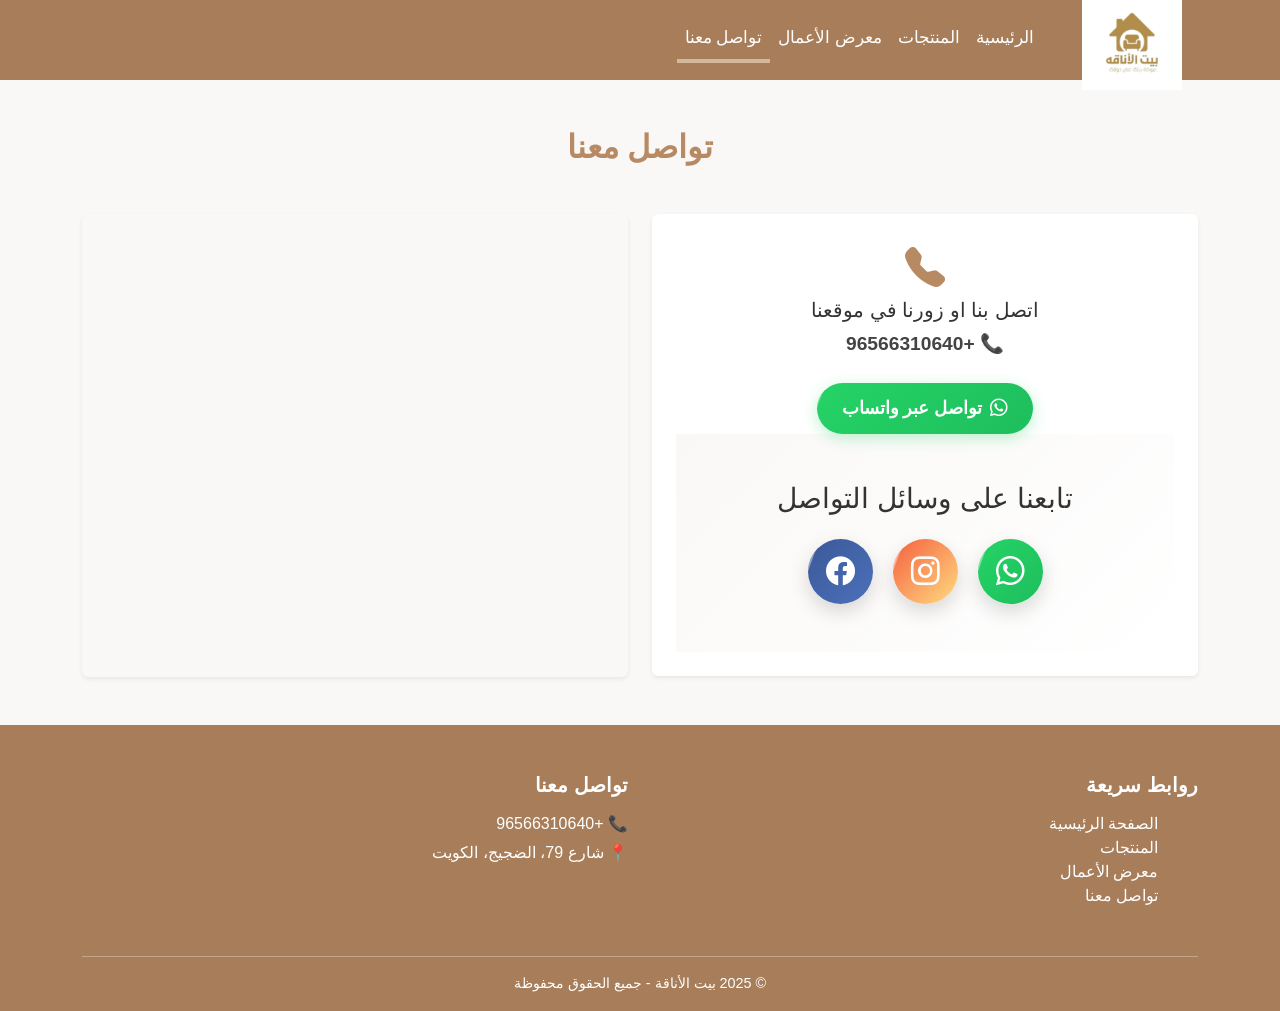
<file: contact.html>
<!DOCTYPE html>
<html lang="ar" dir="rtl">
<head>
  <meta charset="UTF-8">
  <meta name="viewport" content="width=device-width, initial-scale=1.0">

  <!-- وصف الصفحة -->
  <meta name="description" content="تواصل مع بيت الأناقة للستائر في الكويت لطلب تفصيل ستائر فاخرة وخدمة تركيب وتوصيل. اتصل بنا عبر الهاتف أو واتساب لمعرفة الأسعار وتفاصيل المنتجات.">

  <!-- كلمات مفتاحية -->
  <meta name="keywords" content="تواصل ستائر الكويت, بيت الأناقة, رقم ستائر الكويت, طلب ستائر, ستائر فاخرة الكويت, Curtain Shop Kuwait, Contact Curtains Kuwait">

  <!-- Open Graph -->
  <meta property="og:title" content="تواصل معنا | بيت الأناقة للستائر في الكويت">
  <meta property="og:description" content="اتصل بنا عبر واتساب أو الهاتف لطلب أجمل الستائر الفاخرة في الكويت بخدمة تركيب وتوصيل لجميع المناطق.">
  <meta property="og:image" content="images/logo-2.jpg">
  <meta property="og:url" content="https://yourdomain.com/contact.html">
  <meta property="og:type" content="website">

  <!-- Twitter Card -->
  <meta name="twitter:card" content="summary_large_image">
  <meta name="twitter:title" content="تواصل معنا | بيت الأناقة للستائر في الكويت">
  <meta name="twitter:description" content="تواصل مع بيت الأناقة عبر الهاتف أو واتساب لطلب ستائر تفصيلية فاخرة مع خدمة تركيب وتوصيل في الكويت.">
  <meta name="twitter:image" content="images/logo-2.jpg">

  <!-- أيقونة الموقع -->
  <link rel="icon" href="images/logo-2.jpg" type="image/png">

  <!-- عنوان الصفحة -->
  <title>تواصل معنا | بيت الأناقة للستائر في الكويت</title>

  <!-- روابط CSS -->
  <link href="https://cdn.jsdelivr.net/npm/bootstrap@5.3.0/dist/css/bootstrap.min.css" rel="stylesheet">
  <link rel="stylesheet" href="https://cdn.jsdelivr.net/npm/bootstrap-icons@1.10.5/font/bootstrap-icons.css">
  <link rel="stylesheet" href="style.css">
</head>




<body>

<nav class="navbar navbar-expand-lg">
  <div class="container">
    <a class="navbar-brand text-white" href="index.html"><img src="images/logo-2.jpg" alt="Logo"></a>
    <button class="navbar-toggler" type="button" data-bs-toggle="collapse" data-bs-target="#navMenu">
      <span class="navbar-toggler-icon"></span>
    </button>
    <div class="collapse navbar-collapse" id="navMenu">
      <ul class="navbar-nav ms-auto">
        <li class="nav-item"><a class="nav-link" href="index.html">الرئيسية</a></li>
        <li class="nav-item"><a class="nav-link" href="products.html">المنتجات</a></li>
        <li class="nav-item"><a class="nav-link" href="gallery.html">معرض الأعمال</a></li>
        <li class="nav-item"><a class="nav-link current-page" href="contact.html">تواصل معنا</a></li>
      </ul>
    </div>
  </div>
</nav>



<div class="contact-section py-5">
  <div class="container">
    <h2 class="text-center mb-5 title">تواصل معنا</h2>
    <div class="row g-4">
      
      <!-- معلومات الاتصال -->
      <div class="col-md-6">
        <div class="contact-info p-4 rounded shadow-sm">
          <div class="mb-4 text-center">
            <i class="bi bi-telephone-fill contact-icon"></i>
            <h5>اتصل بنا او زورنا في موقعنا</h5>
            <p class="contact-text">📞 +96566310640</p>
          </div>
          <div class="text-center">
            <a href="https://wa.me/96566310640" class="btn-whatsapp">
              <i class="bi bi-whatsapp"></i> تواصل عبر واتساب
            </a>
          </div>
          <div class="social-section py-5">
  <div class="container text-center">
    <h3 class="mb-4">تابعنا على وسائل التواصل</h3>
    <div class="social-icons">
      <a href="https://wa.me/96566310640" class="social-btn whatsapp" target="_blank">
        <i class="bi bi-whatsapp"></i>
      </a>
      <a href="https://www.instagram.com/bet_elanaqa?igsh=b2JjaXRhYjZ5dXFl&utm_source=qr" class="social-btn instagram" target="_blank">
        <i class="bi bi-instagram"></i>
      </a>
      <a href="https://www.facebook.com/share/1ALhvph3h6/?mibextid=wwXIfr" class="social-btn facebook" target="_blank">
        <i class="bi bi-facebook"></i>
      </a>
    </div>
  </div>
</div>
        </div>
      </div>

      <!-- الخريطة -->
      <div class="col-md-6">
        <div class="map-container rounded shadow-sm">
          <iframe 
            src="https://www.google.com/maps/embed?pb=!1m18!1m12!1m3!1d3480.623852693344!2d47.964229!3d29.264007099999993!2m3!1f0!2f0!3f0!3m2!1i1024!2i768!4f13.1!3m3!1m2!1s0x3fcf9978e2546433%3A0x9e0ce823cfe3e2a7!2z2LTYp9ix2LkgNznYjCDYp9mE2LbYrNmK2KzYjCDYp9mE2YPZiNmK2KrigI4!5e0!3m2!1sar!2seg!4v1754994835703!5m2!1sar!2seg" 
            width="100%" height="456" style="border:0;" allowfullscreen="" loading="lazy"></iframe>
        </div>
      </div>

    </div>
  </div>
</div>



<footer class="custom-footer text-white pt-5 pb-3">
  <div class="container">
    <div class="row">

      <!-- روابط سريعة -->
      <div class="col-md-6 mb-3">
        <h5 class="footer-title">روابط سريعة</h5>
        <ul class="footer-links list-unstyled">
          <li><a href="index.html">الصفحة الرئيسية</a></li>
          <li><a href="products.html">المنتجات</a></li>
          <li><a href="gallery.html">معرض الأعمال</a></li>
          <li><a href="contact.html">تواصل معنا</a></li>
        </ul>
      </div>

      <!-- التواصل -->
      <div class="col-md-6 mb-3">
        <h5 class="footer-title">تواصل معنا</h5>
        <p class="footer-text">📞  +96566310640</p>
        <p class="footer-text">📍 شارع 79، الضجيج، الكويت</p>
      </div>

    </div>

    <hr class="footer-line bg-light">

    <!-- حقوق النشر -->
    <div class="text-center mt-3">
      <p class="mb-0 footer-copy">© 2025 بيت الأناقة - جميع الحقوق محفوظة</p>
    </div>
  </div>
</footer>


<script src="https://cdn.jsdelivr.net/npm/bootstrap@5.3.0/dist/js/bootstrap.bundle.min.js"></script>
<script src="script.js"></script>
</body>
</html>
</file>
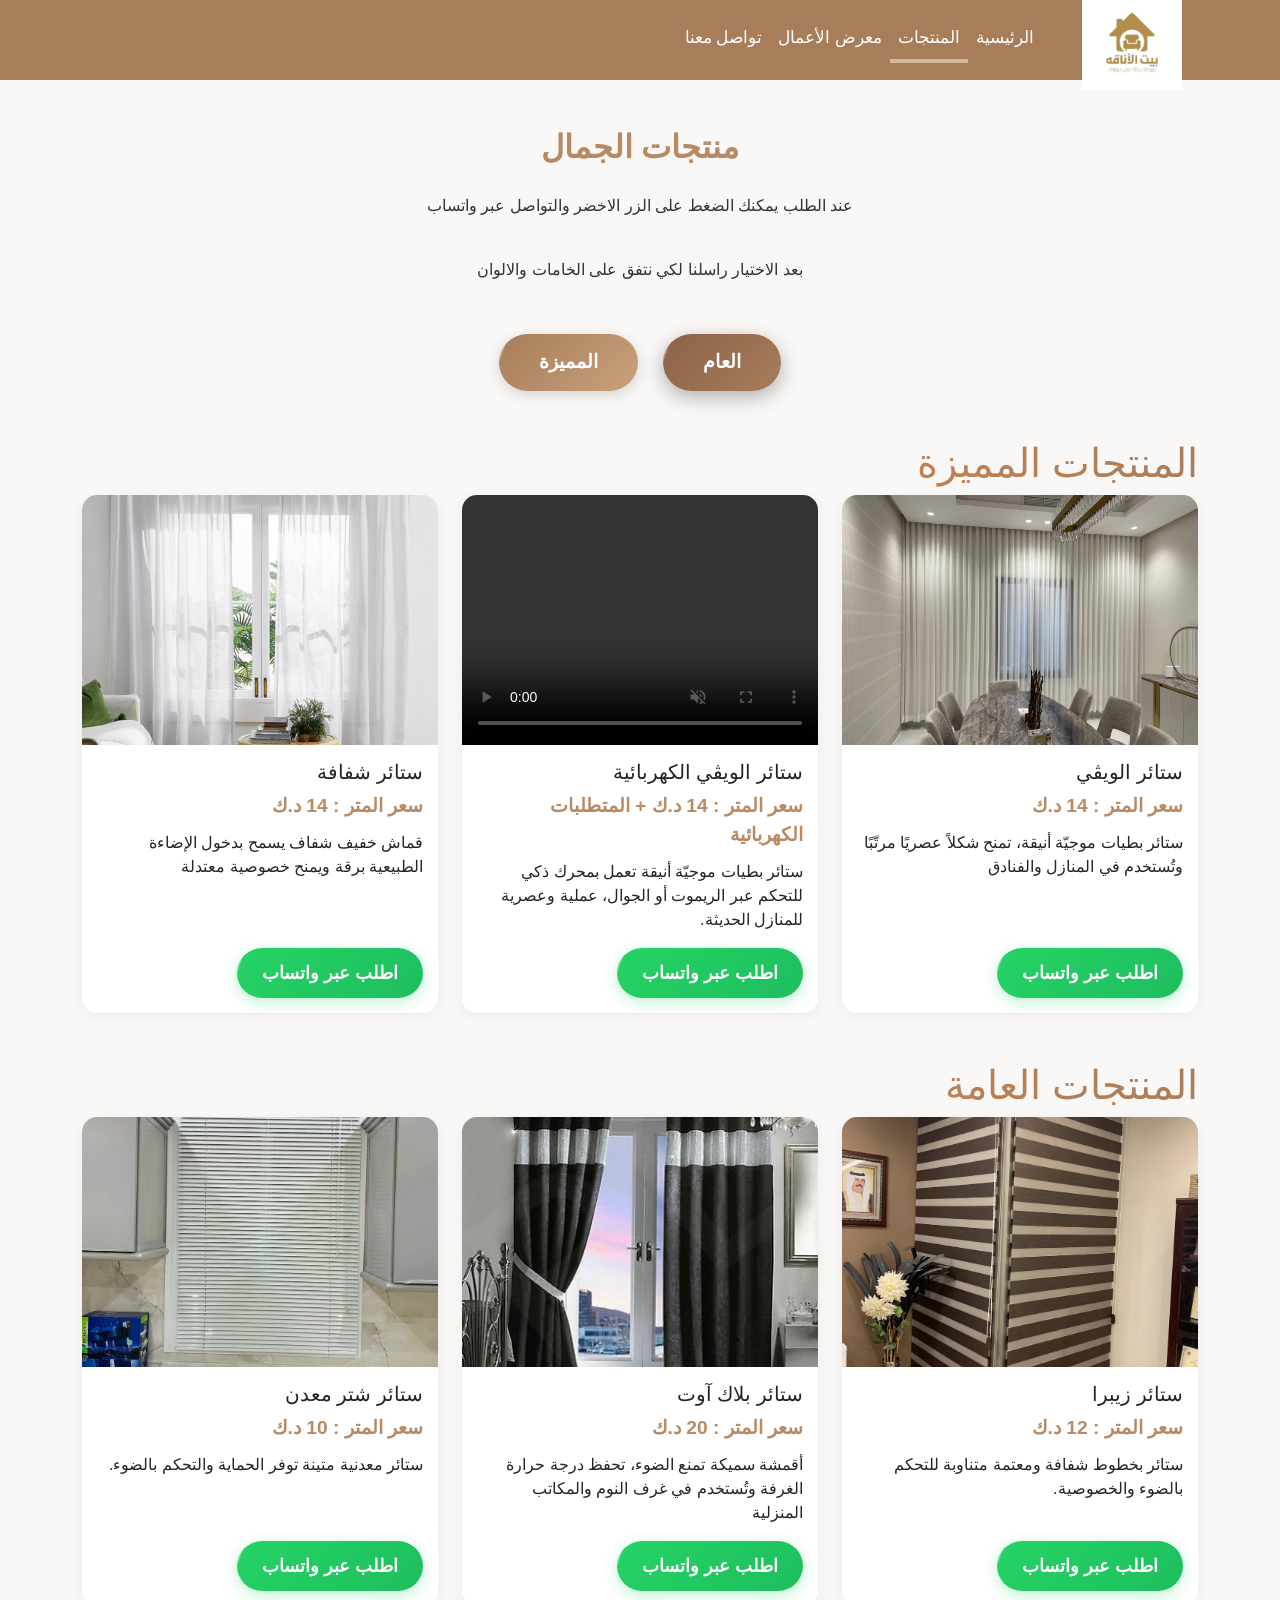
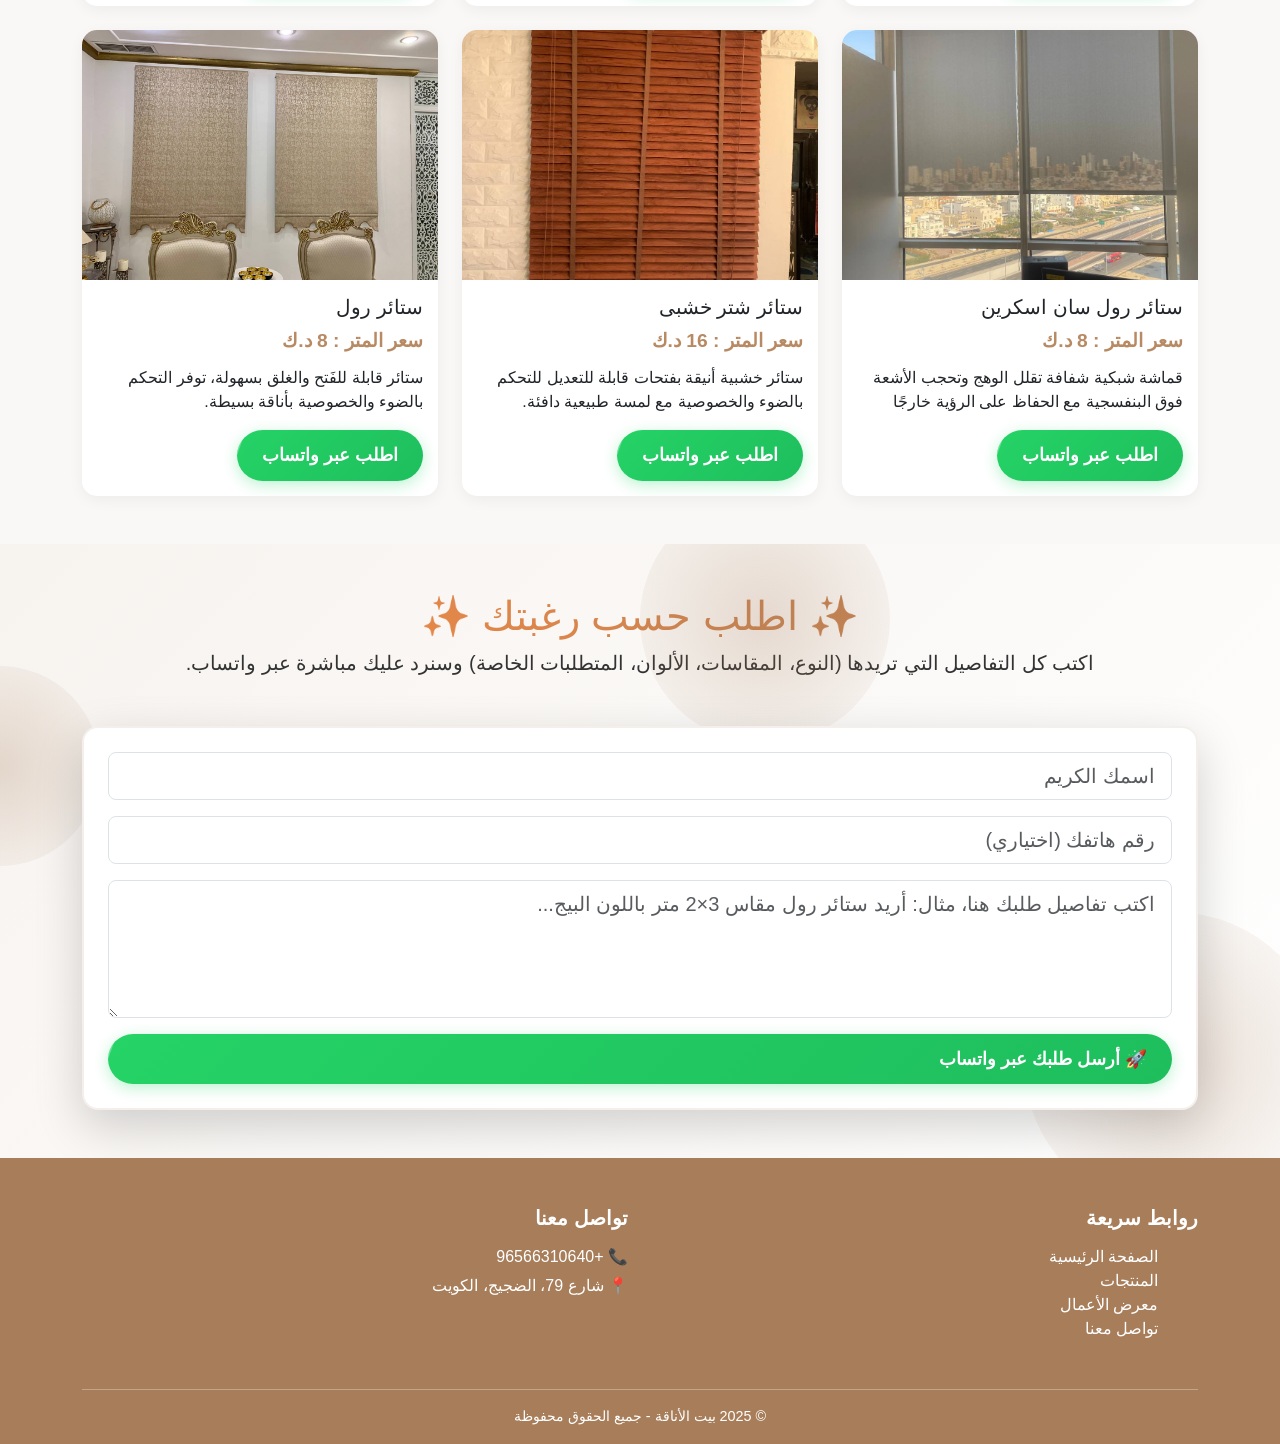
<file: products.html>
<!DOCTYPE html>
<html lang="ar" dir="rtl">
<head>
  <meta charset="UTF-8">
  <meta name="viewport" content="width=device-width, initial-scale=1.0">

  <!-- وصف الصفحة -->
  <meta name="description" content="استعرض جميع أنواع الستائر الفاخرة من بيت الأناقة في الكويت. ستائر الويڤي، الستائر الكهربائية، الرول، البلاك أوت والمزيد مع خدمة تفصيل وتركيب عالية الجودة.">

  <!-- كلمات مفتاحية -->
  <meta name="keywords" content="ستائر الكويت, ستائر تفصيل, ستائر كهربائية, ستائر رول, ستائر بلاك أوت, تفصيل ستائر الكويت, بيت الناقة, Curtain Shop Kuwait, ستائر شفافة الكويت, ستائر ويفي الكويت, ستائر شتر معدن الكويت, ستائر شتر خشبي الكويت, ستائر الكويت">

  <!-- Open Graph لمشاركة الصفحة -->
  <meta property="og:title" content="منتجات بيت الأناقة | ستائر الكويت">
  <meta property="og:description" content="اكتشف تشكيلة متنوعة من الستائر الفاخرة والتصاميم العصرية لجميع المساحات في الكويت.">
  <meta property="og:image" content="images/logo-2.jpg">
  <meta property="og:url" content="https://yourdomain.com/products.html">
  <meta property="og:type" content="website">

  <!-- Twitter Card -->
  <meta name="twitter:card" content="summary_large_image">
  <meta name="twitter:title" content="منتجات بيت الأناقة | ستائر الكويت">
  <meta name="twitter:description" content="استعرض أجمل التصاميم من ستائر الويڤي، الستائر الكهربائية، والرول وغيرها في الكويت.">
  <meta name="twitter:image" content="images/logo-2.jpg">

  <!-- أيقونة الموقع -->
  <link rel="icon" href="images/logo-2.jpg" type="image/png">

  <!-- عنوان الصفحة -->
  <title>منتجاتنا | بيت الأناقة للستائر في الكويت</title>

  <!-- روابط CSS -->
  <link href="https://cdn.jsdelivr.net/npm/bootstrap@5.3.0/dist/css/bootstrap.min.css" rel="stylesheet">
  <link rel="stylesheet" href="https://cdn.jsdelivr.net/npm/bootstrap-icons@1.10.5/font/bootstrap-icons.css">
  <link rel="stylesheet" href="style.css">
</head>




<body>

<nav class="navbar navbar-expand-lg">
  <div class="container">
    <a class="navbar-brand text-white" href="index.html"><img src="images/logo-2.jpg" alt="Logo"></a>
    <button class="navbar-toggler" type="button" data-bs-toggle="collapse" data-bs-target="#navMenu">
      <span class="navbar-toggler-icon"></span>
    </button>
    <div class="collapse navbar-collapse" id="navMenu">
      <ul class="navbar-nav ms-auto">
        <li class="nav-item"><a class="nav-link" href="index.html">الرئيسية</a></li>
        <li class="nav-item"><a class="nav-link current-page" href="products.html">المنتجات</a></li>
        <li class="nav-item"><a class="nav-link" href="gallery.html">معرض الأعمال</a></li>
        <li class="nav-item"><a class="nav-link" href="contact.html">تواصل معنا</a></li>
      </ul>
    </div>
  </div>
</nav>



<div class="container my-5">
  <div class="row g-4">
<h2 class="text-center mb-1 title">منتجات الجمال</h2>
<p class="text-center" >عند الطلب يمكنك الضغط على الزر الاخضر والتواصل عبر واتساب</p>
<p class="text-center mb-1" >بعد الاختيار راسلنا لكي نتفق على الخامات والالوان</p>

<!-- أزرار التنقل -->
<div class="mt-5 text-center">
  <a href="#all-products" class="btn btn-products active-btn">العام</a>
  <a href="#new-products" class="btn btn-products">المميزة</a>
</div>





<!-- المنتجات المميزة -->
<section id="new-products" class="mt-5">
  <h2 class="section-title">المنتجات المميزة</h2>
  <div class="row g-4">


    <div class="col-md-4">
      <div class="card product-card">
        <img src="images/s-1.jpg" class="card-img-top" alt="ستائر فاخرة في الكويت">
        <div class="card-body">
          <h5 class="card-title">ستائر الويڤي</h5>
          <p class="price">سعر المتر : 14 د.ك</p>
          <p class="card-text">ستائر بطيات موجيّة أنيقة، تمنح شكلاً عصريًا مرتّبًا وتُستخدم في المنازل والفنادق</p>
          <a href="https://wa.me/96566310640?text=اريد%20الاستفسار%20عن%20:%20ستائر%20الويڤي%20والوانها" class="btn btn-whatsapp">اطلب عبر واتساب</a>
        </div>
      </div>
    </div>


<div class="col-md-4">
  <div class="card product-card">
    <video class="card-video" autoplay muted loop playsinline controls>
  <source src="images/sv-2.mp4" type="video/mp4">
</video>

    <div class="card-body">
      <h5 class="card-title">ستائر الويڤي الكهربائية</h5>
      <p class="price">سعر المتر : 14 د.ك + المتطلبات الكهربائية</p>
      <p class="card-text">
        ستائر بطيات موجيّة أنيقة تعمل بمحرك ذكي للتحكم عبر الريموت أو الجوال،
        عملية وعصرية للمنازل الحديثة.
      </p>
      <a href="https://wa.me/96566310640?text=اريد%20الاستفسار%20عن%20:%20ستائر%20الويڤي%20الكهربائية%20والوانها" 
         class="btn btn-whatsapp">
         اطلب عبر واتساب
      </a>
    </div>
  </div>
</div>



<div class="col-md-4">
      <div class="card product-card">
        <img src="images/s-3.jpg" class="card-img-top" alt="ستائر فاخرة في الكويت">
        <div class="card-body">
          <h5 class="card-title">ستائر شفافة</h5>
          <p class="price">سعر المتر : 14 د.ك</p>
          <p class="card-text">قماش خفيف شفاف يسمح بدخول الإضاءة الطبيعية برقة ويمنح خصوصية معتدلة</p>
          <a href="https://wa.me/96566310640?text=اريد%20الاستفسار%20عن%20:%20الستائر%20الشفافة%20واشكالها" class="btn btn-whatsapp">اطلب عبر واتساب</a>
        </div>
      </div>
    </div>



      </div>
</section>






<!-- المنتجات العامة -->
<section id="all-products" class="mt-5">
  <h2 class="section-title">المنتجات العامة</h2>
  <div class="row g-4">

       <!-- <span class="discount-badge">خصم 20%</span> -->  



    <div class="col-md-4">
      <div class="card product-card">
        <img src="images/1.jpg" class="card-img-top" alt="ستائر فاخرة في الكويت">
        <div class="card-body">
          <h5 class="card-title">ستائر زيبرا</h5>
          <p class="price">سعر المتر : 12 د.ك</p>
          <p class="card-text">ستائر بخطوط شفافة ومعتمة متناوبة للتحكم بالضوء والخصوصية.</p>
          <a href="https://wa.me/96566310640?text=اريد%20الاستفسار%20عن%20:%20ستائر%20زيبرا%20والوانها" class="btn btn-whatsapp">اطلب عبر واتساب</a>
        </div>
      </div>
    </div>



    <div class="col-md-4">
      <div class="card product-card">
        <img src="images/2.jpg" class="card-img-top" alt="ستائر فاخرة في الكويت">
        <div class="card-body">
          <h5 class="card-title">ستائر بلاك آوت</h5>
          <p class="price">سعر المتر : 20 د.ك</p>
          <p class="card-text">أقمشة سميكة تمنع الضوء، تحفظ درجة حرارة الغرفة وتُستخدم في غرف النوم والمكاتب المنزلية</p>
          <a href="https://wa.me/96566310640?text=اريد%20الاستفسار%20عن%20:%20ستائر%20بلاك%20آوت%20والوانها" class="btn btn-whatsapp">اطلب عبر واتساب</a>
        </div>
      </div>
    </div>



    <div class="col-md-4">
      <div class="card product-card">
        <img src="images/7.jpg" class="card-img-top" alt="ستائر فاخرة في الكويت">
        <div class="card-body">
          <h5 class="card-title">ستائر شتر معدن</h5>
          <p class="price">سعر المتر : 10 د.ك</p>
          <p class="card-text">ستائر معدنية متينة توفر الحماية والتحكم بالضوء.</p>
          <a href="https://wa.me/96566310640?text=اريد%20الاستفسار%20عن%20:%20ستائر%20شتر%20المعدن%20والوانها" class="btn btn-whatsapp">اطلب عبر واتساب</a>
        </div>
      </div>
    </div>

    <div class="col-md-4">
      <div class="card product-card">
        <img src="images/8.jpg" class="card-img-top" alt="ستائر فاخرة في الكويت">
        <div class="card-body">
          <h5 class="card-title">ستائر رول سان اسكرين</h5>
          <p class="price">سعر المتر : 8 د.ك</p>
          <p class="card-text">قماشة شبكية شفافة تقلل الوهج وتحجب الأشعة فوق البنفسجية مع الحفاظ على الرؤية خارجًا</p>
          <a href="https://wa.me/96566310640?text=اريد%20الاستفسار%20عن%20:%20ستائر%20رول20سان20اسكرين%20والوانها" class="btn btn-whatsapp">اطلب عبر واتساب</a>
        </div>
      </div>
    </div>


<div class="col-md-4">
      <div class="card product-card">
        <img src="images/4.jpg" class="card-img-top" alt="ستائر فاخرة في الكويت">
        <div class="card-body">
          <h5 class="card-title">ستائر شتر خشبى</h5>
          <p class="price">سعر المتر : 16 د.ك</p>
          <p class="card-text">ستائر خشبية أنيقة بفتحات قابلة للتعديل للتحكم بالضوء والخصوصية مع لمسة طبيعية دافئة.</p>
          <a href="https://wa.me/96566310640?text=اريد%20الاستفسار%20عن%20:%20ستائر%20شتر%20خشبي%20والوانها" class="btn btn-whatsapp">اطلب عبر واتساب</a>
        </div>
      </div>
    </div>


    <div class="col-md-4">
      <div class="card product-card">
        <img src="images/5.jpg" class="card-img-top" alt="ستائر فاخرة في الكويت">
        <div class="card-body">
          <h5 class="card-title">ستائر رول</h5>
          <p class="price">سعر المتر : 8 د.ك</p>
          <p class="card-text">ستائر قابلة للفَتح والغلق بسهولة، توفر التحكم بالضوء والخصوصية بأناقة بسيطة.</p>
          <a href="https://wa.me/96566310640?text=اريد%20الاستفسار%20عن%20:%20ستائر%20رول%20والوانها" class="btn btn-whatsapp">اطلب عبر واتساب</a>
        </div>
      </div>
    </div>


 


    <!-- كرر الكارت للمنتجات الأخرى -->
  </div>
</div>
  </div>
</section>





<!-- قسم الطلب بالتفاصيل -->
<section id="custom-order" class="py-5 order-section">
  <div class="container text-center position-relative">
    <h2 class="section-title fade-in">✨ اطلب حسب رغبتك ✨</h2>
    <p class="lead mb-5 fade-in-delay">اكتب كل التفاصيل التي تريدها (النوع، المقاسات، الألوان، المتطلبات الخاصة) وسنرد عليك مباشرة عبر واتساب.</p>

    <div class="order-box shadow-lg p-4 rounded-4 mx-auto fade-up">
      <form id="orderForm">
        <div class="mb-3">
          <input type="text" id="orderName" class="form-control form-control-lg" placeholder="اسمك الكريم" required>
        </div>
        <div class="mb-3">
          <input type="text" id="orderPhone" class="form-control form-control-lg" placeholder="رقم هاتفك (اختياري)">
        </div>
        <div class="mb-3">
          <textarea id="orderDetails" class="form-control form-control-lg" rows="4" placeholder="اكتب تفاصيل طلبك هنا، مثال: أريد ستائر رول مقاس 3×2 متر باللون البيج..." required></textarea>
        </div>
        <button type="submit" class="btn btn-whatsapp btn-lg w-100">🚀 أرسل طلبك عبر واتساب</button>
      </form>
    </div>
  </div>

  <!-- الخلفية المتحركة -->
  <div class="floating-bg"></div>
  <div class="floating-bg delay1"></div>
  <div class="floating-bg delay2"></div>
</section>



  

<footer class="custom-footer text-white pt-5 pb-3">
  <div class="container">
    <div class="row">

      <!-- روابط سريعة -->
      <div class="col-md-6 mb-3">
        <h5 class="footer-title">روابط سريعة</h5>
        <ul class="footer-links list-unstyled">
          <li><a href="index.html">الصفحة الرئيسية</a></li>
          <li><a href="products.html">المنتجات</a></li>
          <li><a href="gallery.html">معرض الأعمال</a></li>
          <li><a href="contact.html">تواصل معنا</a></li>
        </ul>
      </div>

      <!-- التواصل -->
      <div class="col-md-6 mb-3">
        <h5 class="footer-title">تواصل معنا</h5>
        <p class="footer-text">📞  +96566310640</p>
        <p class="footer-text">📍 شارع 79، الضجيج، الكويت</p>
      </div>

    </div>

    <hr class="footer-line bg-light">

    <!-- حقوق النشر -->
    <div class="text-center mt-3">
      <p class="mb-0 footer-copy">© 2025 بيت الأناقة - جميع الحقوق محفوظة</p>
    </div>
  </div>
</footer>

<script src="https://cdn.jsdelivr.net/npm/bootstrap@5.3.0/dist/js/bootstrap.bundle.min.js"></script>
<script src="script.js"></script>
</body>
</html>
</file>
<file: style.css>
/* خطوط وألوان خاصة بالمجال */
body {
  font-family: 'Segoe UI', Tahoma, sans-serif;
  background-color: #faf8f6;
  color: #333;
}

/* لمنع سرقة الصورة */
img {
  pointer-events: none;
  user-drag: none;
  -webkit-user-drag: none;
}


.navbar {
  background-color: #a77d5a;
}

.navbar a {
  color: white !important;
  font-weight: 500;
}

.navbar-brand {
  display: inline-block;
  max-width: 100px; /* حجم اللوجو */
  transition: transform 0.4s ease, filter 0.4s ease;
}

.navbar-brand img {
  width: 100%;
  height: auto;
  display: block;
}


/* على الموبايل */
@media (max-width: 576px) {
  .navbar-brand img {
    height: 45px;
  width: auto;      /* يحافظ على نسبة العرض للطول */
  object-fit: contain;
  background: transparent; /* للتأكد */
  padding: 2px;     /* يقلل المساحات الزايدة */
  border-radius: 6px; /* يخلي الزوايا أنعم */
  }
}

.navbar-brand:hover {
  transform: scale(1.05);
  filter: drop-shadow(0 5px 15px rgba(184, 138, 99, 0.6));
}
/* تنسيق أساسي */
.navbar-nav .nav-link {
  position: relative;
  color: white !important;
  font-weight: 500;
  font-size: 1.05rem;
  padding: 8px 15px;
  transition: color 0.3s ease;
}

/* خط متحرك تحت النص */
.navbar-nav .nav-link::after {
  content: "";
  position: absolute;
  bottom: 0;
  left: 50%;
  width: 0%;
  height: 2px;
  background: linear-gradient(90deg, #b88a63, #d4b89b);
  transition: all 0.3s ease;
  transform: translateX(-50%);
}

/* عند المرور على الرابط */
.navbar-nav .nav-link:hover {
  color: #d4b89b !important; 
}

.navbar-nav .nav-link:hover::after {
  width: 60%;
}

@media (min-width: 1024px) {
  .navbar {
    height: 80px;
  }
}


/* أنيميشن دخول الروابط */
@keyframes fadeDown {
  from {
    opacity: 0;
    transform: translateY(-10px);
  }
  to {
    opacity: 1;
    transform: translateY(0);
  }
}

.navbar-nav .nav-item {
  animation: fadeDown 0.6s ease forwards;
  opacity: 0;
}

/* تأخير زمني لكل عنصر */
.navbar-nav .nav-item:nth-child(1) { animation-delay: 0.1s; }
.navbar-nav .nav-item:nth-child(2) { animation-delay: 0.2s; }
.navbar-nav .nav-item:nth-child(3) { animation-delay: 0.3s; }


/* تصغير خفيف للقائمة العلوية للشاشات الصغيرة */
@media (max-width: 768px) {
  .navbar-brand img {
    max-height: 55px; /* الشعار أصغر قليلاً */
  }

  .navbar-nav .nav-link {
    font-size: 16px; /* تصغير بسيط للنص */
    padding: 8px 12px;
  }

  .navbar {
    padding: 8px 12px;
  }
}

/* للشاشات الأصغر من 480px (الموبايل الصغير) */
@media (max-width: 480px) {
  .navbar-brand img {
    max-height: 50px;
  }

  .navbar-nav .nav-link {
    font-size: 15px;
    padding: 7px 10px;
  }

  .navbar {
    padding: 6px 10px;
  }
}




.services-section {
  background: linear-gradient(135deg, #fdfdfd, #fafafa);
}

.section-title {
  font-size: 2.5rem;
  background: linear-gradient(45deg, #ff8c42, #a77d5a);
  -webkit-background-clip: text;
  -webkit-text-fill-color: transparent;
  animation: titleGlow 3s infinite alternate;
}

.section-subtitle {
  color: #666;
  font-size: 1.1rem;
}



:root {
  --rv-brand: #a77d5a;
  --rv-brand-dark: #8c6a45;
  --rv-soft: #fdfaf6;
  --rv-star-color: #ffb400;
}



/* قسم الطلب */
.order-section {
  background: linear-gradient(135deg, #f7f3ef, #ffffff);
  position: relative;
  overflow: hidden;
}

.order-box {
  background: #fff;
  border: 2px solid #a77d5a20;
  transition: transform 0.3s ease, box-shadow 0.3s ease;
  position: relative;
  z-index: 10;
}
.order-box:hover {
  transform: translateY(-5px);
  box-shadow: 0 10px 25px rgba(0,0,0,0.1);
}



/* قسم معرض الاعمال */
.gallery-section {
  padding: 80px 20px;
  background: #f7f5f2; /* خلفية ناعمة */
}

.gallery-box {
  background: #fff;
  border-radius: 20px;
  padding: 40px 20px;
  box-shadow: 0 6px 20px rgba(0,0,0,0.1);
  max-width: 600px;
  margin: 0 auto;
  transition: transform 0.3s ease, box-shadow 0.3s ease;
}

.gallery-box:hover {
  transform: translateY(-5px);
  box-shadow: 0 10px 25px rgba(0,0,0,0.15);
}

.icon-box {
  width: 70px;
  height: 70px;
  margin: 0 auto 20px;
  background: #a77d5a;
  color: #fff;
  display: flex;
  align-items: center;
  justify-content: center;
  font-size: 32px;
  border-radius: 50%;
  box-shadow: 0 4px 10px rgba(0,0,0,0.15);
}

.gallery-box .section-title {
  color: #4b2e1e;
  font-size: 30px;
  font-weight: bold;
  margin-bottom: 15px;
}

.gallery-box p {
  color: #555;
  font-size: 18px;
  margin-bottom: 25px;
}

.btn-gallery {
  margin-top: 20px;
  background: linear-gradient(135deg, #b88a63, #d4b89b);
  color: white;
  padding: 12px 30px;
  font-size: 1.2rem;
  font-weight: bold;
  border: none;
  border-radius: 50px;
  box-shadow: 0 8px 20px rgba(184, 138, 99, 0.3);
  transition: all 0.3s ease;
  position: relative;
  overflow: hidden;
}

.btn-gallery::before {
  content: "";
  position: absolute;
  top: 0;
  left: -100%;
  width: 100%;
  height: 100%;
  background: rgba(255,255,255,0.3);
  transform: skewX(-30deg);
  transition: 0.5s;
}

.btn-gallery:hover::before {
  left: 100%;
}

.btn-gallery:hover {
  transform: translateY(-4px) scale(1.07);
  box-shadow: 0 8px 20px rgba(0,0,0,0.25);
}






/* زر واتساب */
.btn-whatsapp {
  background-color: #25d366;
  color: #fff;
  font-weight: bold;
  border-radius: 30px;
  padding: 14px;
  transition: 0.3s;
}
.btn-whatsapp:hover {
  background-color: #1ebe5d;
  transform: scale(1.05);
}

/* أنيميشن النصوص */
.fade-in {
  opacity: 0;
  transform: translateY(20px);
  animation: fadeIn 1s forwards;
}
.fade-in-delay {
  opacity: 0;
  transform: translateY(20px);
  animation: fadeIn 1s forwards 0.5s;
}
.fade-up {
  opacity: 0;
  transform: translateY(30px);
  animation: fadeIn 1s forwards 1s;
}
@keyframes fadeIn {
  to {
    opacity: 1;
    transform: translateY(0);
  }
}

/* عناصر الخلفية الديكورية */
.floating-bg {
  position: absolute;
  width: 200px;
  height: 200px;
  background: radial-gradient(circle, #a77d5a40, transparent);
  border-radius: 50%;
  top: 20%;
  left: -100px;
  animation: float 12s infinite linear;
  z-index: 1;
}
.floating-bg.delay1 {
  width: 300px;
  height: 300px;
  top: 60%;
  left: 80%;
  animation-duration: 18s;
}
.floating-bg.delay2 {
  width: 250px;
  height: 250px;
  top: -50px;
  left: 50%;
  animation-duration: 20s;
}

@keyframes float {
  0% { transform: translateY(0) rotate(0deg); }
  50% { transform: translateY(-40px) rotate(180deg); }
  100% { transform: translateY(0) rotate(360deg); }
}






/* خلفية القسم */
.rv-section {
  background: radial-gradient(1600px 500px at 50% -20%, #fff, #f5e1b8);
}

/* العناوين */
.rv-title {
  font-weight: 800;
  letter-spacing: 0.5px;
  color: var(--rv-brand);
}
.rv-subtitle {
  color: #6c6c6c;
}

/* الصندوق */
.rv-box {
  background: linear-gradient(180deg, #ffffff, #fff9f3);
  border: 1px solid #f0e4d9;
  border-radius: 18px;
  box-shadow: 0 10px 30px rgba(0, 0, 0, 0.07);
  max-width: 720px;
  margin: 0 auto;
}

/* النجوم */
.rv-stars {
  color: var(--rv-star-color);
  font-size: 1.3rem;
  margin-bottom: 0.5rem;
  letter-spacing: 1px;
}

/* النصوص */
.rv-text {
  color: #2f2f2f;
  font-style: italic;
  margin: 0;
}
.rv-author {
  display: block;
  margin-top: 0.6rem;
  font-weight: 700;
  color: var(--rv-brand);
}

/* أزرار الأسهم */
.rv-control {
  width: 46px;
  height: 46px;
  top: 50%;
  transform: translateY(-50%);
  background: var(--rv-brand);
  border-radius: 50%;
  opacity: 0.95;
  transition: background 0.2s ease;
}
.rv-control:hover {
  background: var(--rv-brand-dark);
  opacity: 1;
}
.rv-control .carousel-control-prev-icon,
.rv-control .carousel-control-next-icon {
  filter: invert(1);
}

/* النقاط */
.carousel-indicators [data-bs-target] {
  background-color: var(--rv-brand);
  width: 10px;
  height: 10px;
  border-radius: 50%;
}

/* زر الحذف */
.rv-del {
  position: absolute;
  top: 12px;
  inset-inline-start: 12px;
  background: rgba(0, 0, 0, 0.05);
  color: #b02a37;
  border: none;
  width: 38px;
  height: 38px;
  border-radius: 50%;
  display: flex;
  align-items: center;
  justify-content: center;
  cursor: pointer;
  transition: background 0.2s ease, transform 0.15s ease;
}
.rv-del:hover {
  background: rgba(176, 42, 55, 0.15);
  transform: scale(1.05);
}

/* النصوص داخل الكاروسيل */
#reviews-section p {
  font-size: 1.1rem;
}
.carousel-item {
  transition: transform 1s ease, opacity 1s ease;
}

/* أسهم مخصصة */
.custom-arrow {
  filter: invert(70%);
  transition: 0.3s;
}
.custom-arrow:hover {
  filter: invert(30%);
  transform: scale(1.2);
}

/* استجابة */
@media (max-width: 576px) {
  .rv-box {
    border-radius: 14px;
  }
}




.trust-title {
  font-weight: 800;
  color: #a77d5a;
  font-size: 2.2rem;
  letter-spacing: 0.5px;
  animation: fadeInDown 1s ease forwards;
}

/* صناديق الأرقام */
.trust-box {
  background: white;
  border-radius: 16px;
  padding: 25px 15px;
  box-shadow: 0 8px 25px rgba(0,0,0,0.06);
  transition: transform 0.3s ease, box-shadow 0.3s ease;
  animation: fadeInUp 1s ease forwards;
}
.trust-box:hover {
  transform: translateY(-6px);
  box-shadow: 0 12px 35px rgba(0,0,0,0.12);
}

/* الأرقام */
.trust-number {
  font-size: 2.5rem;
  font-weight: bold;
  color: #a77d5a;
  margin-bottom: 5px;
  animation: scaleIn 0.8s ease forwards;
}

/* النص أسفل الرقم */
.trust-label {
  font-size: 1.05rem;
  color: #666;
  margin: 0;
}

/* حركات */
@keyframes fadeInDown {
  from {opacity: 0; transform: translateY(-20px);}
  to {opacity: 1; transform: translateY(0);}
}
@keyframes fadeInUp {
  from {opacity: 0; transform: translateY(20px);}
  to {opacity: 1; transform: translateY(0);}
}
@keyframes scaleIn {
  from {transform: scale(0.5); opacity: 0;}
  to {transform: scale(1); opacity: 1;}
}





.service-card {
  background: white;
  border-radius: 20px;
  padding: 30px;
  box-shadow: 0 8px 20px rgba(0,0,0,0.05);
  transition: transform 0.4s ease, box-shadow 0.4s ease, background 0.4s ease;
  position: relative;
  overflow: hidden;
}

.service-card:hover {
  transform: translateY(-10px) scale(1.05);
  box-shadow: 0 15px 40px rgba(0,0,0,0.15);
  background: linear-gradient(135deg, #fff7f0, #ffffff);
}

.icon-circle {
  width: 80px;
  height: 80px;
  background: linear-gradient(135deg, #ff8c42, #a77d5a);
  color: white;
  font-size: 2rem;
  border-radius: 50%;
  display: flex;
  align-items: center;
  justify-content: center;
  margin: auto;
  box-shadow: 0 5px 15px rgba(255,94,0,0.3);
  transition: transform 0.5s ease, box-shadow 0.5s ease;
}

.service-card:hover .icon-circle {
  transform: rotateY(360deg) scale(1.1);
  box-shadow: 0 8px 20px rgba(255,94,0,0.4);
}

.service-title {
  margin-top: 15px;
  font-size: 1.3rem;
  font-weight: bold;
  color: #333;
  transition: color 0.3s ease;
}

.service-card:hover .service-title {
  color: #ff5e00;
}

@keyframes fadeUp {
  from { opacity: 0; transform: translateY(30px); }
  to { opacity: 1; transform: translateY(0); }
}

@keyframes titleGlow {
  0% { text-shadow: 0 0 5px rgba(255,140,66,0.5); }
  100% { text-shadow: 0 0 20px rgba(255,94,0,0.9); }
}

.fade-up {
  animation: fadeUp 1s ease forwards;
}



/* قسم التواصل الاجتماعي */
.social-section {
  background: linear-gradient(135deg, #faf8f6, #fff);
}

.title {
  color: #b88a63;
  font-weight: bold;
  font-size: 2rem;
  margin-bottom: 30px;
}

.social-icons {
  display: flex;
  justify-content: center;
  gap: 20px;
  flex-wrap: wrap;
}

/* شكل الأزرار */
.social-btn {
  width: 65px;
  height: 65px;
  display: flex;
  align-items: center;
  justify-content: center;
  border-radius: 50%;
  font-size: 1.8rem;
  color: white;
  position: relative;
  overflow: hidden;
  transition: transform 0.4s ease, box-shadow 0.4s ease;
  box-shadow: 0 8px 20px rgba(0,0,0,0.15);
}

/* تأثير اللمعان */
.social-btn::before {
  content: "";
  position: absolute;
  top: 0;
  left: -100%;
  width: 100%;
  height: 100%;
  background: rgba(255,255,255,0.4);
  transform: skewX(-20deg);
}

.social-btn:hover::before {
  animation: shine 0.7s ease;
}

@keyframes shine {
  to { left: 100%; }
}

/* حركة 3D */
.social-btn:hover {
  transform: rotateY(15deg) rotateX(5deg) scale(1.1);
  box-shadow: 0 10px 25px rgba(0,0,0,0.25);
}

/* ألوان حسب المنصة */
.social-btn.whatsapp { background: linear-gradient(135deg, #25D366, #1ebe5d); }
.social-btn.instagram { background: linear-gradient(135deg, #F56040, #FFDC80); }
.social-btn.facebook { background: linear-gradient(135deg, #3b5998, #4c70ba); }
.social-btn.twitter { background: linear-gradient(135deg, #1DA1F2, #0d8ddb); }




.current-page {
    color: #d4b89b !important;
    border-bottom: #d4b89b 4px solid;
    font-weight: bold;
    position: relative;
}

/* لجعل اللوجو متناسق مع الموبايل */
@media (max-width: 768px) {
  .navbar-brand {
    max-width: 150px;
  }
}

.hero {
  height: 90vh;
  display: flex;
  align-items: center;
  justify-content: center;
  background: url('images/background.png') no-repeat center center/cover;
  color: white;
  text-shadow: 1px 1px 5px rgba(0,0,0,0.7);
}

.hero h1 {
  font-size: 3rem;
  animation: fadeInDown 1.5s ease;
}

.hero .btn-products {
  margin-top: 20px;
  background: linear-gradient(135deg, #b88a63, #d4b89b);
  color: white;
  padding: 12px 30px;
  font-size: 1.2rem;
  font-weight: bold;
  border: none;
  border-radius: 50px;
  box-shadow: 0 8px 20px rgba(184, 138, 99, 0.3);
  transition: all 0.3s ease;
  position: relative;
  overflow: hidden;
}

.btn-products::before {
  content: "";
  position: absolute;
  top: 0;
  left: -100%;
  width: 100%;
  height: 100%;
  background: rgba(255, 255, 255, 0.4);
  transform: skewX(-20deg);
}

.btn-products:hover {
  transform: translateY(-3px) scale(1.03);
  box-shadow: 0 12px 25px rgba(184, 138, 99, 0.5);
}

.btn-products:hover::before {
  animation: shine 0.7s ease;
}

@keyframes shine {
  to {
    left: 100%;
  }
}



/* صفحة المنتجات */
.discount-badge {
  position: absolute;
  top: 15px;
  right: -15px;
  background: linear-gradient(135deg, #ff4d4d, #ff1a1a);
  color: white;
  font-size: 0.9rem;
  font-weight: bold;
  padding: 5px 15px;
  border-radius: 50px;
  box-shadow: 0 4px 10px rgba(0,0,0,0.2);
  transform: rotate(10deg);
  animation: swing 2s infinite ease-in-out;
}

/* أنيميشن 3D */
@keyframes swing {
  0%   { transform: rotateY(0deg) rotate(10deg); }
  25%  { transform: rotateY(15deg) rotate(10deg); }
  50%  { transform: rotateY(0deg) rotate(10deg); }
  75%  { transform: rotateY(-15deg) rotate(10deg); }
  100% { transform: rotateY(0deg) rotate(10deg); }
}

.btn-products {
  display: inline-block;
  padding: 14px 40px;
  font-size: 1.2rem;
  font-weight: bold;
  color: #fff;
  background: linear-gradient(135deg, #a77d5a, #c9a17b);
  border: none;
  border-radius: 50px;
  margin: 0 10px;
  cursor: pointer;
  position: relative;
  overflow: hidden;
  box-shadow: 0 4px 15px rgba(0,0,0,0.15);
  transition: all 0.3s ease;
}

.btn-products::before {
  content: "";
  position: absolute;
  top: 0;
  left: -100%;
  width: 100%;
  height: 100%;
  background: rgba(255, 255, 255, 0.3);
  transform: skewX(-20deg);
}

.btn-products:hover::before {
  animation: shine 0.7s forwards;
}

@keyframes shine {
  100% {
    left: 200%;
  }
}

.btn-products:hover {
  transform: translateY(-4px) scale(1.05);
  box-shadow: 0 8px 25px rgba(0,0,0,0.25);
}

.btn-products:active {
  transform: scale(0.95);
}

.btn-products.active-btn {
  background: linear-gradient(135deg, #8c6248, #a77d5a);
  box-shadow: 0 6px 20px rgba(0,0,0,0.3);
}


.btn-whatsapp {
  position: relative;
  display: inline-flex;
  align-items: center;
  gap: 8px;
  background: linear-gradient(135deg, #25D366, #1ebe5d);
  color: white;
  padding: 12px 25px;
  font-size: 1.1rem;
  font-weight: bold;
  border: none;
  border-radius: 50px;
  text-decoration: none;
  box-shadow: 0 4px 15px rgba(37, 211, 102, 0.3);
  overflow: hidden;
  transition: transform 0.3s ease, box-shadow 0.3s ease;
}

.btn-whatsapp::before {
  content: "";
  position: absolute;
  top: 0;
  left: -100%;
  width: 100%;
  height: 100%;
  background: rgba(255, 255, 255, 0.3);
  transform: skewX(-20deg);
}

.btn-whatsapp:hover {
  transform: translateY(-3px) scale(1.03);
  box-shadow: 0 8px 20px rgba(37, 211, 102, 0.5);
}

.btn-whatsapp:hover::before {
  animation: shine 0.7s ease;
}

@keyframes shine {
  to {
    left: 100%;
  }
}

/* أيقونة واتساب */
.btn-whatsapp svg {
  width: 20px;
  height: 20px;
  fill: white;
  transition: transform 0.3s ease;
}

.btn-whatsapp:hover svg {
  transform: rotate(10deg) scale(1.1);
}

.price {
  font-size: 1.2rem;
  font-weight: bold;
  color: #b88a63; 
  margin-bottom: 10px;
}


/* أنيميشنات */
@keyframes fadeInDown {
  from { opacity: 0; transform: translateY(-20px); }
  to { opacity: 1; transform: translateY(0); }
}

/* شكل البطاقات */
.product-card {
  background-color: #fff;
  border-radius: 15px;
  overflow: hidden;
  border: none;
  box-shadow: 0 4px 15px rgba(0,0,0,0.05);
  transition: transform 0.3s ease, box-shadow 0.3s ease;
  display: flex;
  flex-direction: column;
  height: 100%;
}

/* صورة المنتج */
.product-card img {
  height: 250px;
  object-fit: cover;
  transition: transform 0.4s ease;
}

/* نص البطاقة */
.product-card .card-body {
  flex: 1;
  display: flex;
  flex-direction: column;
  justify-content: space-between;
  padding: 15px;
}

/* التأثير عند المرور */
.product-card:hover {
  transform: translateY(-5px);
  box-shadow: 0 8px 25px rgba(0,0,0,0.15);
}

.product-card:hover img {
  transform: scale(1.05);
}

/* زر الطلب */
.product-card .btn-whatsapp {
  margin-top: auto;
  align-self: flex-start;
}

/* أنيميشن دخول */
@keyframes fadeUp {
  from {
    opacity: 0;
    transform: translateY(20px);
  }
  to {
    opacity: 1;
    transform: translateY(0);
  }
}

.product-card {
  animation: fadeUp 0.6s ease forwards;
  opacity: 0;
}

/* جعل جميع الكروت بنفس الطول في الصف */
.row.equal-height > [class*='col-'] {
  display: flex;
}

.card-video {
  width: 100%;
  height: 250px; /* نفس حجم الصور */
  object-fit: cover;
  border-radius: 8px 8px 0 0;
  display: block;
}






/* صفحة معرض الاعمال*/
.gallery-img {
  width: 100%;
  height: 220px;
  object-fit: cover;
  border-radius: 10px;
  transition: transform 0.3s ease, box-shadow 0.3s ease;
}

.gallery-img:hover {
  transform: scale(1.05);
  box-shadow: 0 4px 15px rgba(0,0,0,0.2);
}






/* صفحة تواصل معنا */
.contact-section {
  background: #faf8f6;
}

.contact-info {
  background: white;
  border: none;
  text-align: center;
  animation: fadeUp 0.8s ease;
}

.contact-icon {
  font-size: 2.5rem;
  color: #b88a63;
  margin-bottom: 10px;
}

.contact-text {
  font-size: 1.2rem;
  font-weight: bold;
  color: #444;
}

.map-container iframe {
  border-radius: 15px;
}

@keyframes fadeUp {
  from {
    opacity: 0;
    transform: translateY(20px);
  }
  to {
    opacity: 1;
    transform: translateY(0);
  }
}
.contact-info {
  background: white;
  border: none;
  text-align: center;
  animation: fadeUp 0.8s ease;
  perspective: 1000px;
  transition: transform 0.4s ease, box-shadow 0.4s ease;
}

.contact-info:hover {
  transform: rotateX(5deg) rotateY(-5deg) translateY(-5px);
  box-shadow: 0 10px 30px rgba(0,0,0,0.15);
}
.contact-icon {
  font-size: 2.5rem;
  color: #b88a63;
  margin-bottom: 10px;
  transition: transform 0.4s ease;
}

.contact-info:hover .contact-icon {
  transform: rotateY(20deg) rotateX(10deg) scale(1.1);
}
.map-container {
  overflow: hidden;
  border-radius: 15px;
}

.map-container iframe {
  transition: transform 0.5s ease;
}

.map-container:hover iframe {
  transform: scale(1.05);
}



/* قسم الفوتر */
.custom-footer {
  background-color: #a77d5a;
}

.custom-footer .footer-title {
  font-weight: bold;
  margin-bottom: 15px;
}

.custom-footer .footer-links a {
  color: #fff;
  text-decoration: none;
  transition: color 0.3s ease;
}

.custom-footer .footer-links a:hover {
  color: #ffebcd;
}

.footer-social a {
  display: inline-flex;
  align-items: center;
  justify-content: center;
  width: 40px;
  height: 40px;
  background: white;
  color: #a77d5a;
  border-radius: 50%;
  margin: 0 5px;
  font-size: 1.2rem;
  transition: transform 0.3s ease, background 0.3s ease;
}

.footer-social a:hover {
  background: #ffebcd;
  transform: scale(1.1);
}

.footer-line {
  opacity: 0.3;
}

.footer-text {
  margin-bottom: 5px;
}

.footer-copy {
  font-size: 0.9rem;
}
</file>
